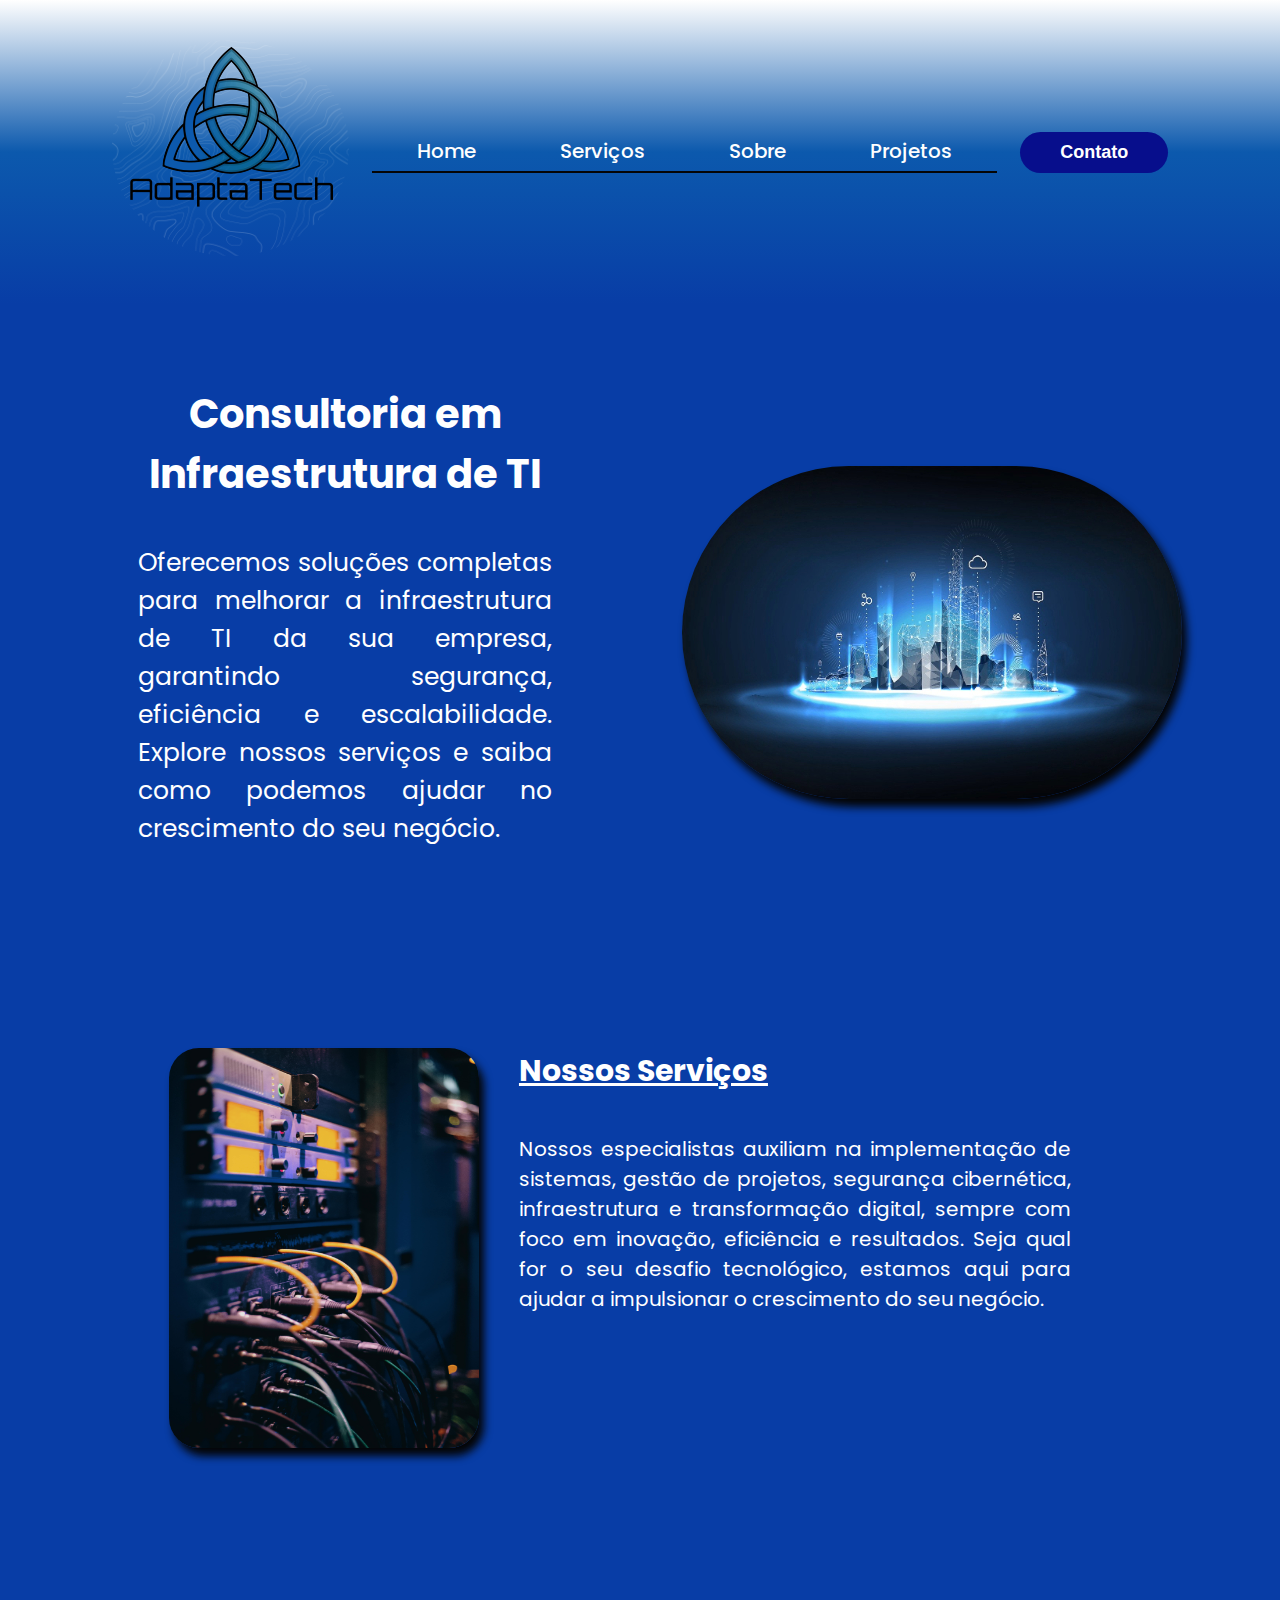
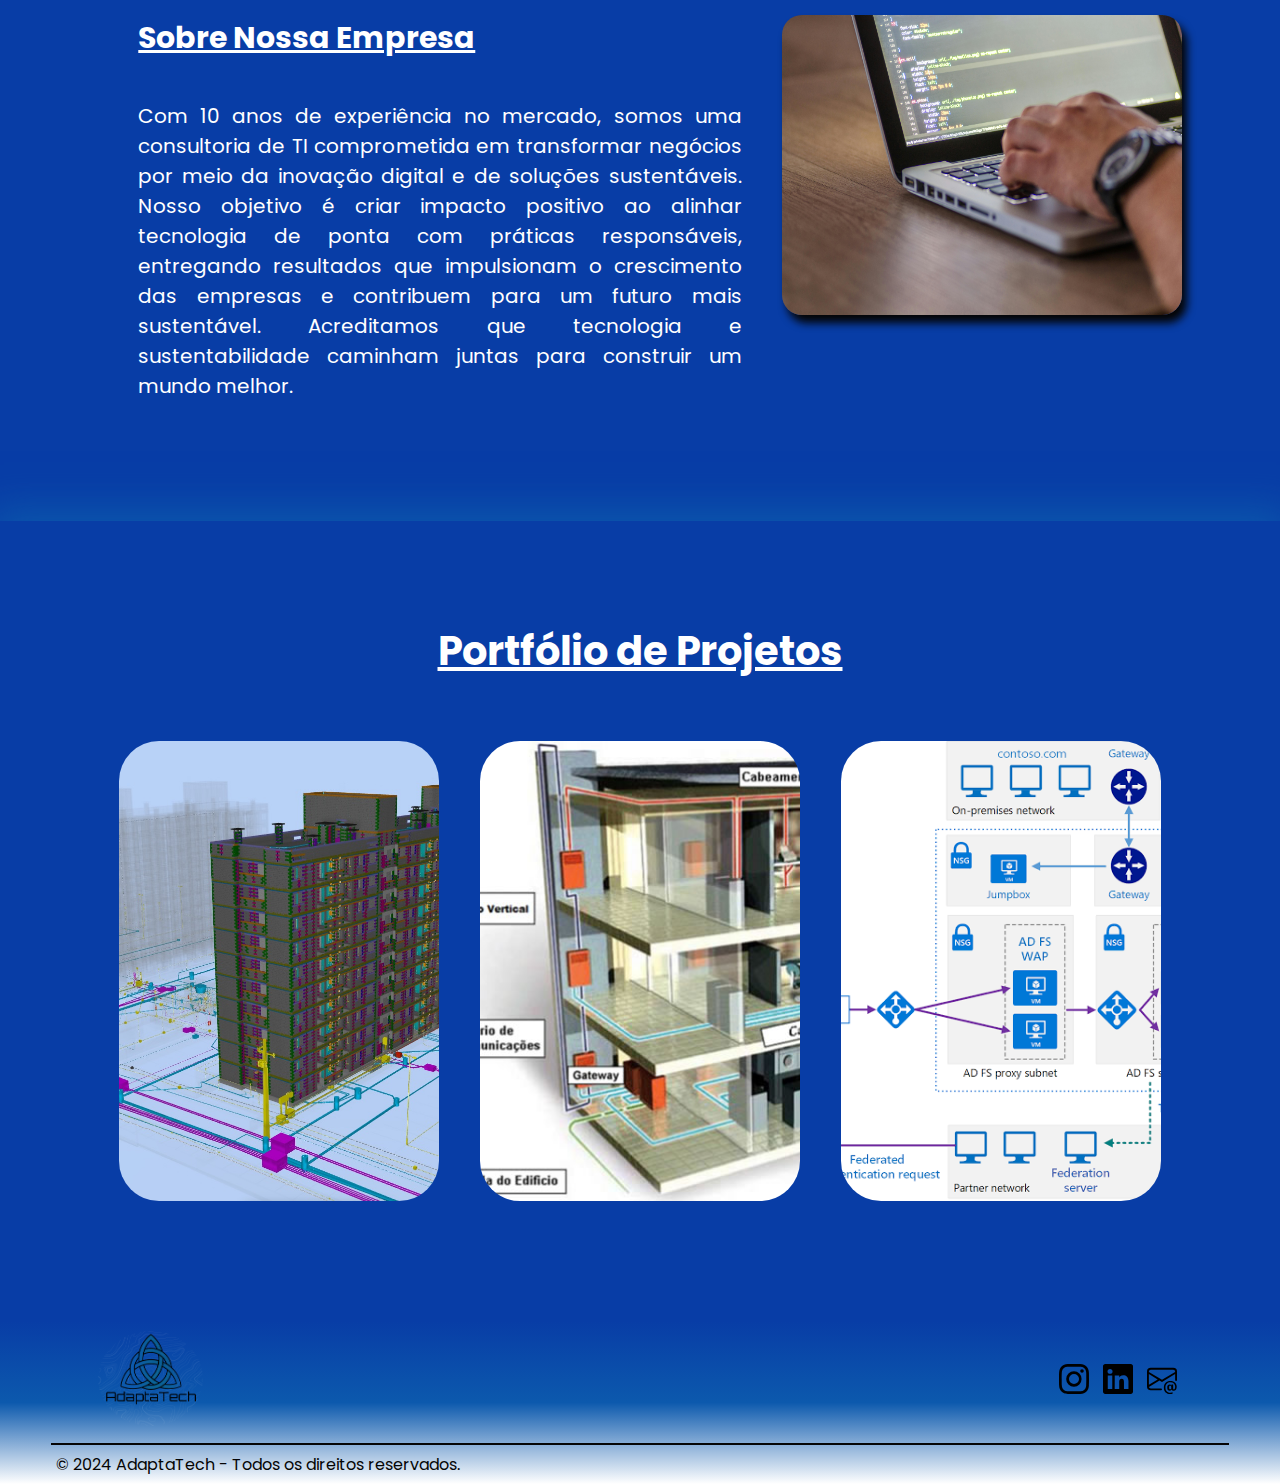
<file: index.html>
<!DOCTYPE html>
<html lang="pt-BR">
<head>
    <meta charset="UTF-8">
    <meta name="viewport" content="width=device-width, initial-scale=1.0">
    <link rel="preconnect" href="https://fonts.googleapis.com">
    <link rel="preconnect" href="https://fonts.gstatic.com" crossorigin>
    <link href="https://fonts.googleapis.com/css2?family=Poppins:ital,wght@0,100;0,200;0,300;0,400;0,500;0,600;0,700;0,800;0,900;1,100;1,200;1,300;1,400;1,500;1,600;1,700;1,800;1,900&display=swap" rel="stylesheet">
    <link rel="stylesheet" href="styles.css"> 
    <title>AdaptaTech - Soluções em TI</title>
    
</head>
<body>

    <!-- Barra de navegação superior -->
    <header>

        <div class="barra-navegacao">
            <div class="logo">

                <a href="#">
                    <img src="images/Logo - Fundo Branco.png" alt="Logo da Empresa AdaptaTech">  
                </a>
                
            </div><!--logo-->

            <nav class="menu">
                <ul>
                    <li><a href="index.html">Home</a></li>
                    <li><a href="#servicos">Serviços</a></li>
                    <li><a href="#sobre">Sobre</a></li>
                    <li><a href="#projetos">Projetos</a></li>
                    
                </ul>
            </nav><!--menu-->

            <div class="botao-contato">
                <a href="contato.html">
                    <button>Contato</button>
                </a>
            </div><!--botao-contato-->

        </div> <!--barra-navegacao-->
        
        
    </header>

    <main><!-- Conteúdo principal -->

        <!-- TOPO DO SITE -->
        <section class="topo-do-site">
            <div class="flex">
                <div class="txt-topo-site">
                    <h1>Consultoria em Infraestrutura de TI</h1>
                    <p>Oferecemos soluções completas para melhorar a infraestrutura de TI da sua empresa, garantindo segurança, eficiência e escalabilidade. Explore nossos serviços e saiba como podemos ajudar no crescimento do seu negócio.</p>
                </div><!--txt-topo-site-->

                <div class="img-topo-site">
                    <img src="images/imagem-topo.jpg" alt="">
                </div><!--img-topo-site-->
            </div>
        </section><!--Topo do site-->     
        
        <!-- SECTION SERVICOS -->
        <section id="servicos">
            
            <div class="flex">

                <div class="img-servicos">
                    <img src="images/servidor-vertical.jpg">
                </div><!--div-imgservicos-->

                <div class="txt-servicos">
                    <h2 class>Nossos Serviços</h2>
                    <p>Nossos especialistas auxiliam na implementação de sistemas, gestão de projetos, segurança cibernética, infraestrutura e transformação digital, sempre com foco em inovação, eficiência e resultados. Seja qual for o seu desafio tecnológico, estamos aqui para ajudar a impulsionar o crescimento do seu negócio.</p>
                </div><!--txt-servicos-->

            </div><!--div-flex-->

        </section><!--fim-servicos-->

        
        <!-- SECTION SOBRE -->
        <section id="sobre">

            <div  id="div-sobre" class="flex">

                
                <div class="txt-sobre">
                    <h2>Sobre Nossa Empresa</h2>
                   <p>Com 10 anos de experiência no mercado, somos uma consultoria de TI comprometida em transformar negócios por meio da inovação digital e de soluções sustentáveis. Nosso objetivo é criar impacto positivo ao alinhar tecnologia de ponta com práticas responsáveis, entregando resultados que impulsionam o crescimento das empresas e contribuem para um futuro mais sustentável. Acreditamos que tecnologia e sustentabilidade caminham juntas para construir um mundo melhor.</p>
                </div><!--txt-sobre-->

                <div class="img-sobre">
                    <img src="images/notebook-mao.jpg">
                </div><!--div-img-sobre-->


            </div><!--div-flex-->

        </section><!--fim-sobre-->
        
        
        <!-- SECTION PROJETOS -->
        <section id="projetos" class="projetos">
            
            <h2 id="titulo-projetos"> Portfólio de Projetos</h2>

            <div class="flex">

                <div class="img-proj" style="background-image: url(images/imagem-projeto1.jpg);">
                    <div class="overlay">Projeto 1</div>
                </div>


                <div class="img-proj" style="background-image: url(images/imagem-projeto2.jpg) ;"><div class="overlay">Projeto 2</div></div>
                <div class="img-proj" style="background-image:  url(images/imagem-projeto3.png);"><div class="overlay">Projeto 3</div></div>

            </div><!--fim-flex-->


        </section><!--fim-projetos-->
        
        
    </main>
    



    <!-- Rodapé -->
    <footer>        
                        
        <div class="line-footer">
            
            <div class="flex">

                <div class="logo-footer">
                    <a href="index.html"><img src="images/Logo - Fundo Branco.png"></a>
                </div>

                <div class="icones-footer">
                    <a href="#"><img  src="images/instagram.svg"></a>
                    <a href="#"><img  src="images/linkedin.svg"></a>
                    <a href="mailto:contato@adaptatech.com.br"><img  src="images/envelope-at.svg"></a>
                </div><!--icones-footer-->
                
            </div>

        </div><!--line-footer-->

        <div class="line-footer borda">
            <p id="texto-direitos">© 2024 AdaptaTech - Todos os direitos reservados.</p>
        </div>
        
       
              
        
    </footer>

</body>
</html>
</file>
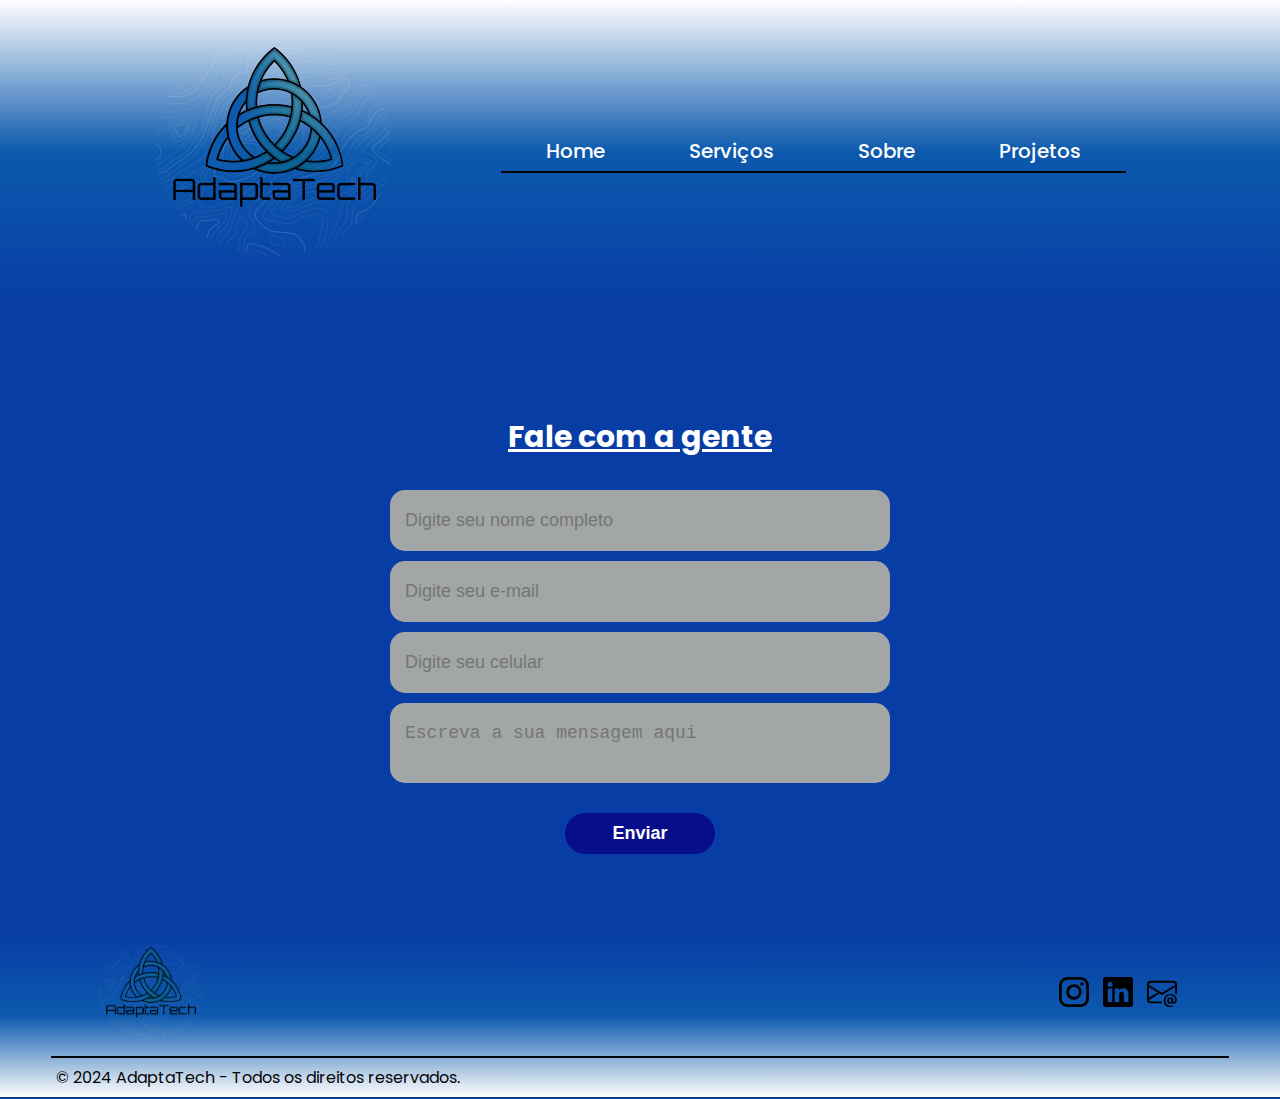
<file: contato.html>
<!DOCTYPE html>
<html lang="pt-BR">
<head>
    <meta charset="UTF-8">
    <meta name="viewport" content="width=device-width, initial-scale=1.0">
    <link rel="preconnect" href="https://fonts.googleapis.com">
    <link rel="preconnect" href="https://fonts.gstatic.com" crossorigin>
    <link href="https://fonts.googleapis.com/css2?family=Poppins:ital,wght@0,100;0,200;0,300;0,400;0,500;0,600;0,700;0,800;0,900;1,100;1,200;1,300;1,400;1,500;1,600;1,700;1,800;1,900&display=swap" rel="stylesheet">
    <link rel="stylesheet" href="styles.css"> 
    <title>AdaptaTech - Contato</title>
    
</head>
<body>

    <!-- Barra de navegação superior -->
    <header>

        <div class="barra-navegacao">
            <div class="logo">

                <a href="#">
                    <img src="images/Logo - Fundo Branco.png" alt="Logo da Empresa AdaptaTech">  
                </a>
                
            </div><!--logo-->

            <nav class="menu">
                <ul>
                    <li><a href="index.html">Home</a></li>
                    <li><a href="index.html">Serviços</a></li>
                    <li><a href="index.html">Sobre</a></li>
                    <li><a href="index.html">Projetos</a></li>
                    
                </ul>
            </nav><!--menu-->

        </div> <!--barra-navegacao-->
        
        
    </header>
    <main>
        
        <section class="formulario">
            <h2><span>Fale</span> com a gente</h2>

            <form>
                <input type="text" placeholder="Digite seu nome completo">
                <input type="text" placeholder="Digite seu e-mail">
                <input type="text" placeholder="Digite seu celular">
                <textarea placeholder="Escreva a sua mensagem aqui"></textarea>
                <div class="botao-enviar">
                    <input type="submit" value="Enviar">
                </div>
            </form>
        </section>
        
        
    </main>
    



     <!-- Rodapé -->
     <footer>        
                        
        <div class="line-footer">
            
            <div class="flex">

                <div class="logo-footer">
                    <a href="index.html"><img src="images/Logo - Fundo Branco.png"></a>
                </div>

                <div class="icones-footer">
                    <a href="#"><img  src="images/instagram.svg"></a>
                    <a href="#"><img  src="images/linkedin.svg"></a>
                    <a href="mailto:contato@adaptatech.com.br"><img  src="images/envelope-at.svg"></a>
                </div><!--icones-footer-->
                
            </div>

        </div><!--line-footer-->

        <div class="line-footer borda">
            <p id="texto-direitos">© 2024 AdaptaTech - Todos os direitos reservados.</p>
        </div>
        
       
              
        
    </footer>

</body>
</html>
</file>
<file: styles.css>
/* PRETO = #050505
    CINZA = #A2A6A6
    AZULESCURO = #070ebc
    AZULMEDIO = #083da6
    AZULCLARO = #0c59ad
*/

/* ESTILO GERAL */

*{
    margin: 0;
    padding: 0;
    box-sizing: border-box;
    color: white;
}

body {
    font-family: "Poppins", sans-serif;
    background-color: #083da6;
    height: 100vh;
}

.flex{
    display: flex;
    padding: 40px 4%;
}

h2{
    font-size: 30px;
    font-weight: 700;
    margin: 0 40px;   
    color: white; 
    text-decoration: underline;
}


/* ESTILO DO CABEÇALHO */

header{
    padding: 40px 100px;
    background-image: linear-gradient(white,#0c59ad,#083da6);
    

}

header a{
    color: rgb(254, 254, 254);
    text-decoration: none;
    display: inline-block;
    font-size: 20px;
    font-weight: 500;
}

header a:hover{
    color: #050505;
    transform: scale(1.2);
    transition: .3s;
    text-decoration-line: underline;
}

header nav ul{
    list-style-type: none; 
    border-bottom: 2px solid #050505;
    padding: 5px;   
}

header nav ul li{
    display: inline-block;
    padding: 0 40px;
    
}

header > .barra-navegacao{
    display: flex;
    align-items: center;
    justify-content: space-around;
}

header .botao-contato button{
    padding: 10px 40px;
    font-size: 18px;
    font-weight: 600;
    background-color: #070E8C;
    color: white;
    border: 0;
    border-radius: 30px;
    cursor:pointer;
}

.botao-contato button:hover, form .botao-enviar input:hover{
    box-shadow: 0px 2px 8px rgba(255, 255, 255, 0.635) ;
}

/* ESTILO TOPO DO SITE */

section.topo-do-site{
    padding: 40px 4%;
    
}


section.topo-do-site .flex{
    align-items: center;
    justify-content: center;
    gap: 90px; 
    
}

.txt-topo-site h1{
    font-size: 40px;
    font-weight: 700;
    margin: 0 40px;
    text-align: center;
}

.txt-topo-site p{
    font-size: 25px;
    margin: 40px 40px;
    text-align: justify;    
}


.img-topo-site img{
    border-radius: 1000px;
    box-shadow: 5px 8px 8px #050505;
    
}

.topo-do-site .img-topo-site img{
    position: relative;
    animation: flutuar 2s ease-in-out infinite alternate;
}

@keyframes flutuar{
    0%{
        top: 0;
    }
    100%{
        top: 30px;
    }
}


/* SERVICOS */
#servicos{
    padding: 40px 10%;
    align-items: center;
    justify-content: center;
    gap: 90px;
}

.img-servicos img{
    height: 400px;
    width: 310px;
    border-radius: 30px;
    box-shadow: 5px 8px 8px #050505;
}

.txt-servicos p{
    font-size: 20px;
    margin: 40px 40px;
    line-height: 30px;
    text-align: justify;
    
    
}

/* SOBRE */

#sobre{
    padding: 40px 4%;
    align-items: center;
    justify-content: center;
    gap: 90px;
}

.img-sobre img{
    width: 400px;
    height: 300px;
    align-items: right;
    border-radius: 20px;
    box-shadow: 5px 8px 8px #050505;
}

.txt-sobre p{
    font-size: 20px;
    margin: 40px 40px;
    line-height: 30px;
    text-align: justify;
}


/* PROJETOS */

#titulo-projetos{
    text-align: center;
    margin: 20px;
    font-size: 40px;
}

section.projetos{
    padding: 80px 4%;
    box-shadow: 0 0 40px 10px #0c59ad;
}

section.projetos .flex{
    justify-content: space-around;
}

.img-proj{
    width: 320px;
    height: 460px;
    background-size: cover;
    background-position: 20% 0%;
    transition: 8s;
    cursor: pointer;
    border-radius: 40px;
    position: relative;
}

.img-proj:hover{
    background-position: 100% 100%;
}

.overlay{
    position: absolute;
    top:0;
    left: 0;
    width: 100%;
    height: 100%;
    background-color: #0e0f2375;
    border-radius: 40px;
    display: flex;
    align-items: center;
    justify-content: center;
    font-size: 24px;
    font-weight: 600;
    color: white;
    opacity: 0;
    transition: .5s;
}

.overlay:hover{
    opacity: 50;
}

/* Formulário de contato */

section.formulario{
    padding: 80px 4%;
    
}

.formulario h2{
    text-align: center;
    padding: 30px;
}

form{
    max-width: 500px;
    margin: 0 auto;
    display: flex;
    justify-content: center;
    flex-direction: column;
    gap: 10px;
}

form input, form textarea{
    width: 100%;
    background-color: #A2A6A6;
    border: 0;
    outline: 0;
    padding: 20px 15px;
    border-radius: 15px;
    color: #FFFFFF;
    font-size: 18px;
}


form textarea{
    resize: none;
    max-height: 200px;    
}

form .botao-enviar{
    margin-top: 20px;
    text-align: center;
}

form .botao-enviar input[type=submit]{
    width: 150px;
    padding: 10px 40px;
    font-size: 18px;
    font-weight: 600;
    background-color: #070E8C;
    color: white;
    border: 0;
    border-radius: 30px;
    cursor:pointer; 
    transition: .2s;      
}


/* Rodapé */

footer{
    padding: 0 4%;     
    background-image: linear-gradient(#083da6,#0c59ad,white);
}

footer .flex{
    justify-content: space-between;   
    align-items: center;
    margin: 0;
    padding: 5px 4%;

}

.line-footer{
    padding: 5px 0;
}

.borda{
    border-top: 2px solid #050505;
    padding: 5px;
}

.icones-footer img{
    height: 30px;
    margin: 5px;  
        
}

.icones-footer img:hover{
    transform: scale(1.5);
    transition: .3s;
}


.logo-footer img{
    height: 95px;
}

#texto-direitos{
    padding: 2px 4% 2px 0;
    color: #050505;
}
</file>
